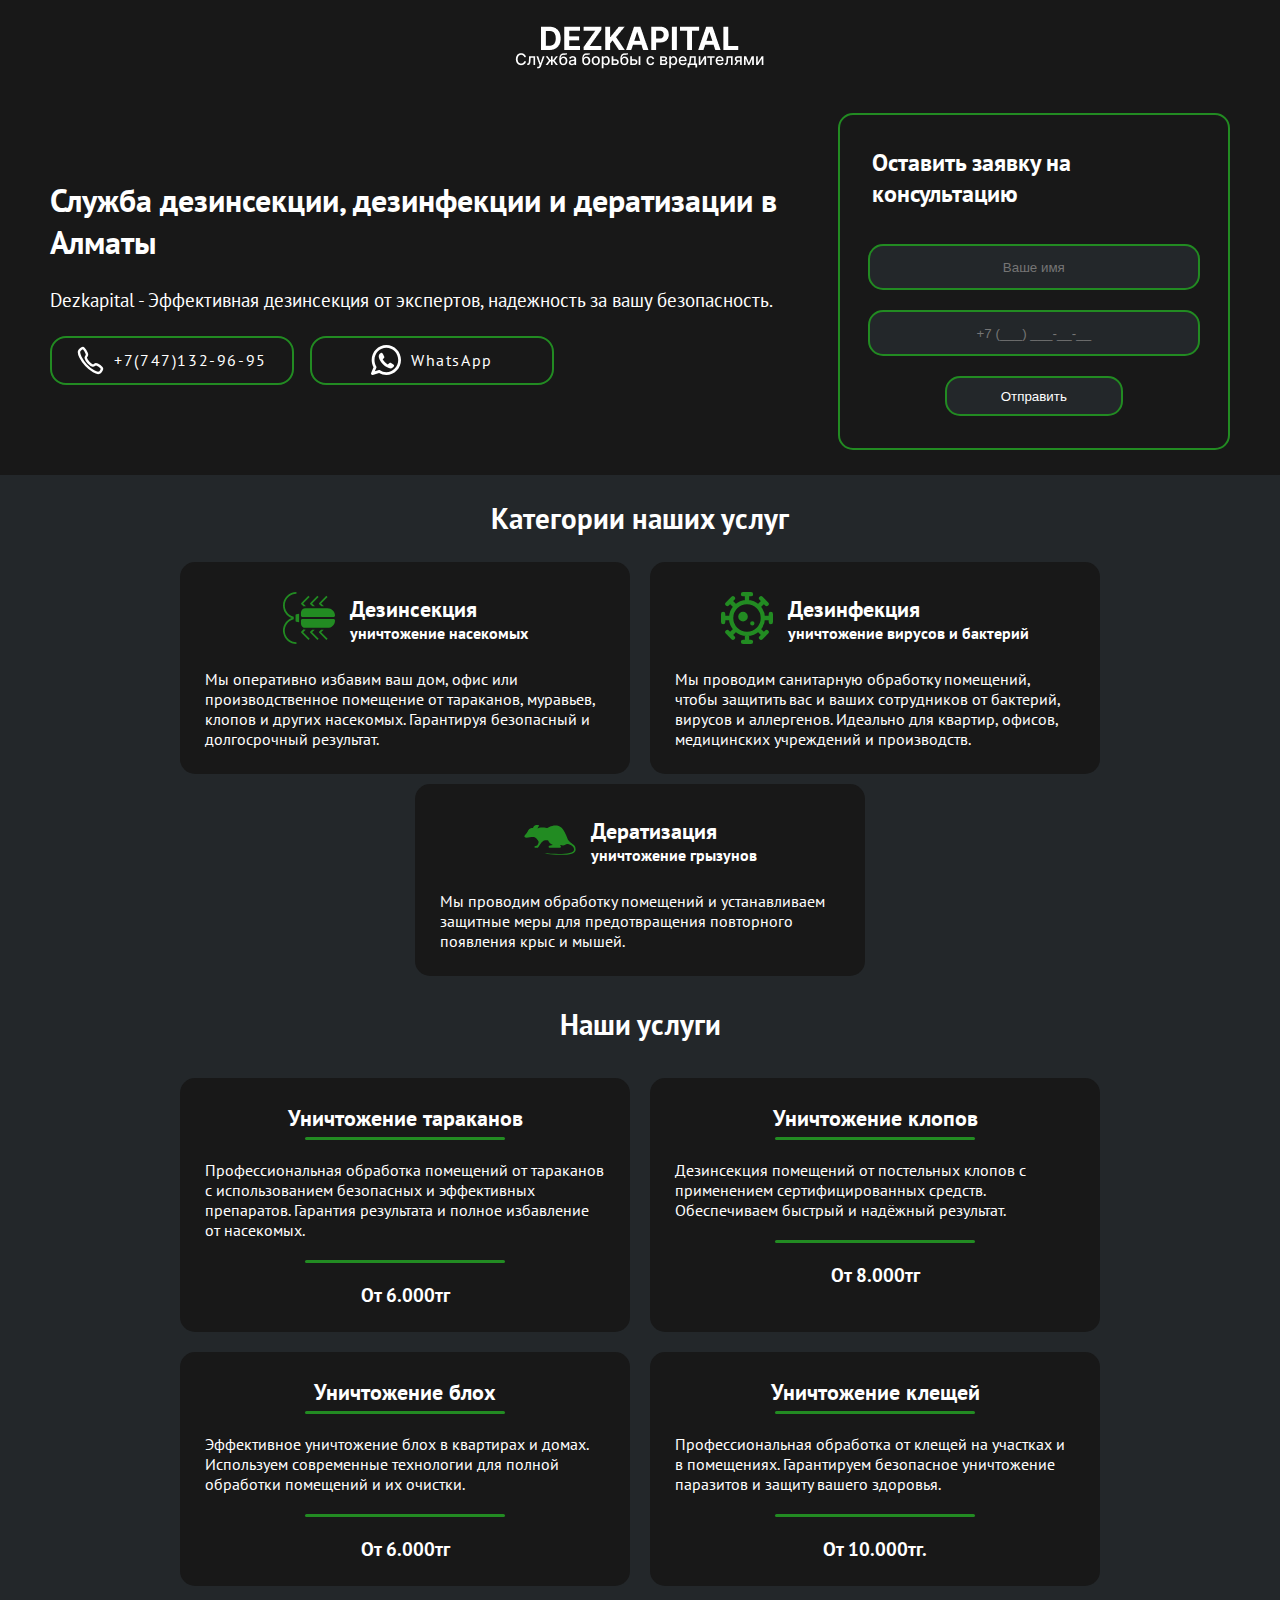
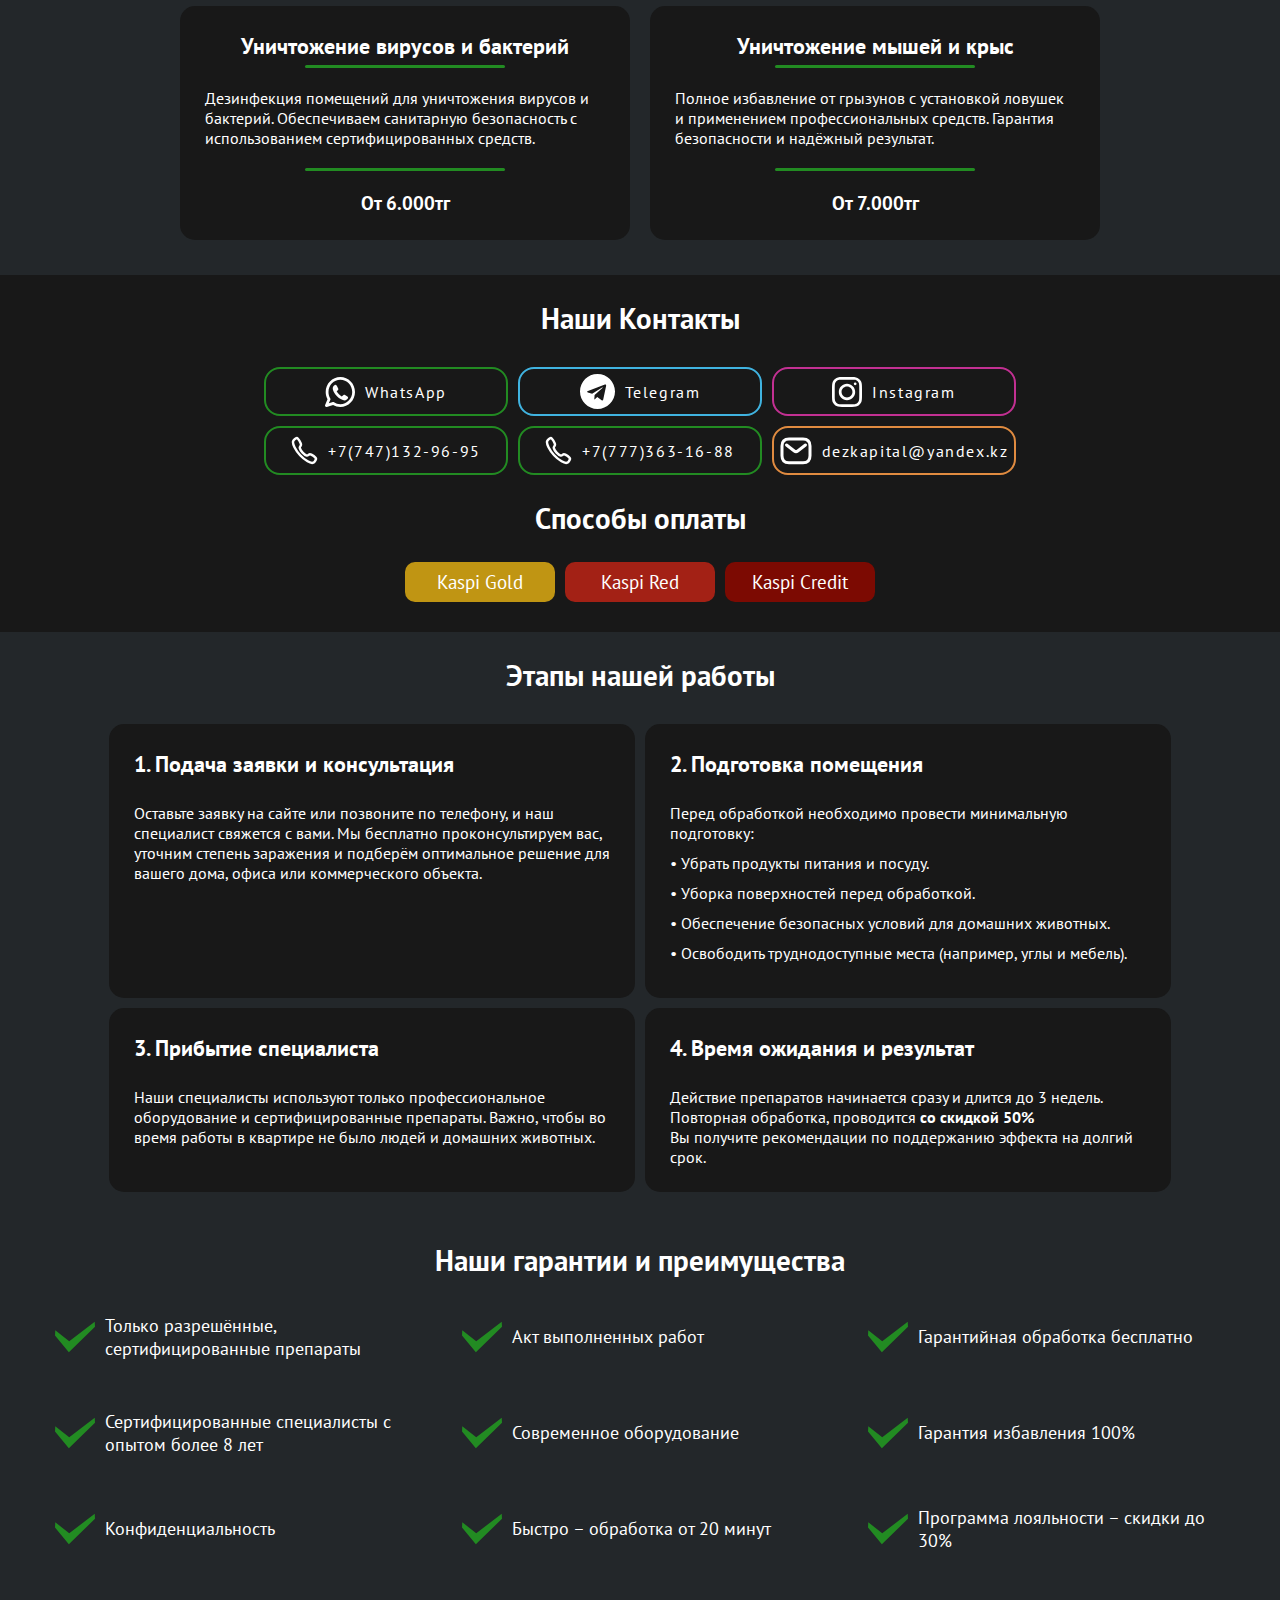
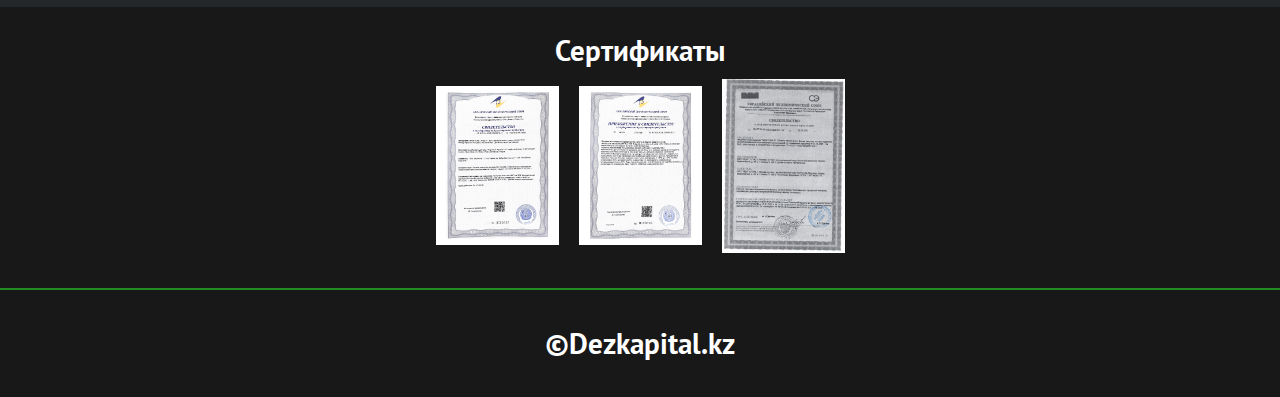
<file: index.html>
<!DOCTYPE html>
<html lang="ru">
<head>
    <meta http-equiv="Content-Type" content="text/html; charset=UTF-8" />
    <meta name="viewport" content="width=device-width, initial-scale=1.0">
    <link rel="icon" href="icons/DezkapitalIcon32.svg" sizes="32x32" type="image/svg+xml">
    <link rel="icon" href="icons/DezkapitalIcon64.svg" sizes="64x64" type="image/svg+xml">
    <meta name="description" content="Дезинфекция, дезинсекция, дератизация в Алматы. Уничтожение насекомых и грызунов по доступным ценам." />
    <meta name="keywords" content= " Услуги по борьбе и уничтожению грызунов и насекомых в Алмате. Дезинфекция, Дезинсекция, Дератизация, DEZKAPITAL, Алматы, Насекомые, Крысы" />
    <link rel="stylesheet" href="css/style.css">
    <title>Дезинфекция, дезинсекция, дератизация в Алматы | DEZKAPITAL</title>

<!-- Yandex.Metrika counter -->
<script type="text/javascript" >
   (function(m,e,t,r,i,k,a){m[i]=m[i]||function(){(m[i].a=m[i].a||[]).push(arguments)};
   m[i].l=1*new Date();
   for (var j = 0; j < document.scripts.length; j++) {if (document.scripts[j].src === r) { return; }}
   k=e.createElement(t),a=e.getElementsByTagName(t)[0],k.async=1,k.src=r,a.parentNode.insertBefore(k,a)})
   (window, document, "script", "https://mc.yandex.ru/metrika/tag.js", "ym");
   ym(99229256, "init", {
        clickmap:true,
        trackLinks:true,
        accurateTrackBounce:true,
        webvisor:true
   });
</script>

<noscript><div><img src="https://mc.yandex.ru/watch/99229256" style="position:absolute; left:-9999px;" alt="" /></div></noscript>
<!-- /Yandex.Metrika counter -->

<script async src="https://www.googletagmanager.com/gtag/js?id=AW-11495275003"></script>
<!-- Google tag (gtag.js) --> <script async src="https://www.googletagmanager.com/gtag/js?id=AW-11495275003"></script> <script> window.dataLayer = window.dataLayer || []; function gtag(){dataLayer.push(arguments);} gtag('js', new Date()); gtag('config', 'AW-11495275003'); </script>

<!-- Event snippet for Клики по номеру телефона conversion page
In your html page, add the snippet and call gtag_report_conversion when someone clicks on the chosen link or button. -->
<script>
    function gtag_report_conversion(url) {
      var callback = function () {
        if (typeof(url) != 'undefined') {
          window.location = url;
        }
      };
      gtag('event', 'conversion', {
          'send_to': 'AW-11495275003/Rf2ZCLLm7_gZEPvzr-kq',
          'event_callback': callback
      });
      return false;
    }
    </script>
    <!-- Event snippet for Контакт conversion page -->
<script>
  gtag('event', 'conversion', {'send_to': 'AW-11495275003/3IpMCIKu4PgZEPvzr-kq'});
</script>

</head>
<body>
    <header>
        <img src="img/Logo.png" alt="Логотип DEZKAPITAL – дезинфекция, дезинсекция и дератизация в Алматы">
    </header>

    <main>
        <section class="hero-section">
            <div class="hero-content">
                <h1>Служба дезинсекции, дезинфекции и дератизации в Алматы</h1>
                <p>Dezkapital - Эффективная дезинсекция от экспертов, надежность за вашу безопасность.</p>
                <div class="contact-buttons">
                    <a href="tel:+77471329695" class="button-phone-number button-style contact-button" onclick="return tag_report_conversion('tel:+77471329695')" title="Позвонить по номеру +7(747)132-96-95" target="_blank" aria-label="Позвонить по номеру +7(747)132-96-95">
                        <img src="svg/number.svg" alt="PhoneIcon" role="presentation">
                        <span>+7(747)132-96-95</span>
                    </a>
                    <a href="https://wa.me/77471329695" class="whatsapp-button button-style contact-button" title="Позвонить по номеру +7(747)132-96-95" target="_blank" aria-label="Написать в WhatsApp">
                        <img src="svg/whatsapp.svg" alt="WhatsAppIcon" role="presentation">
                        <span>WhatsApp</span>
                    </a>
                </div>
            </div>
            <div class="hero-form">
                <form id="form">
                    <h3 style="margin-bottom: 35px;">Оставить заявку на консультацию</h3>
                    <input class="input-name input-style" autocomplete="off" type="text" id="name" placeholder="Ваше имя" required><br>
                    <input class="input-phone input-style" autocomplete="off" type="tel" id="phone" placeholder="+7 (___) ___-__-__" required><br>
                    <input class="submit-button" id="submit-button" type="submit" value="Отправить">
                  </form>
            </div>
        </section>
        <section class="services-section">
            <h2>Категории наших услуг</h2>
            <div class="container-blocks-services-categories">
                <article class="desinsection block-service">
                    <div class="heading-box">
                        <img src="svg/cockroach.svg" alt="Иконка дезинсекция" style="rotate: -90deg; height: 62px; width: 52px;">
                        <div class="heading">
                            <h4>Дезинсекция</h4>
                            <h5>уничтожение насекомых</h5>
                        </div>
                    </div>
                    <p>Мы оперативно избавим ваш дом, офис или производственное помещение от тараканов, муравьев, клопов и других насекомых. Гарантируя безопасный и долгосрочный результат.</p>
                </article>

                <article class="desinfection block-service">
                    <div class="heading-box">
                        <img src="svg/desinfection.svg" alt="Иконка дезинфекция" style="height: 62px; width: 52px;">
                        <div class="heading">
                            <h4>Дезинфекция</h4>
                            <h5>уничтожение вирусов и бактерий</h5>
                        </div>
                    </div>
                    <p>Мы проводим санитарную обработку помещений, чтобы защитить вас и ваших сотрудников от бактерий, вирусов и аллергенов. Идеально для квартир, офисов, медицинских учреждений и производств.</p>
                </article>

                <article class="deratization block-service">
                    <div class="heading-box">
                        <img src="svg/deratization.svg" alt="Иконка дератизация">
                        <div class="heading">
                            <h4>Дератизация</h4>
                            <h5>уничтожение грызунов</h5>
                        </div>
                    </div>
                    <p>Мы проводим обработку помещений и устанавливаем защитные меры для предотвращения повторного появления крыс и мышей.</p>
                </article>
            </div>
            <h2>Наши услуги</h2>
            <div class="container-blocks-services">
                <article class="block-service">
                        <div class="service-heading">
                            <h4>Уничтожение тараканов</h4>
                            <div class="line"></div>
                        </div>
                    <p>Профессиональная обработка помещений от тараканов с использованием безопасных и эффективных препаратов. Гарантия результата и полное избавление от насекомых.</p>
                    <div class="bottom-line line"></div>
                    <h3>От 6.000тг</h3>
                </article>

                <article class="block-service">
                        <div class="service-heading">
                            <h4>Уничтожение клопов</h4>
                            <div class="line"></div>
                        </div>
                    <p>Дезинсекция помещений от постельных клопов с применением сертифицированных средств. Обеспечиваем быстрый и надёжный результат.</p>
                    <div class="bottom-line line"></div>
                    <h3>От 8.000тг</h3>
                </article>

                <article class="block-service">
                        <div class="service-heading">
                            <h4>Уничтожение блох</h4>
                            <div class="line"></div>
                        </div>
                    <p>Эффективное уничтожение блох в квартирах и домах. Используем современные технологии для полной обработки помещений и их очистки.</p>
                    <div class="bottom-line line"></div>
                    <h3>От 6.000тг</h3>
                </article>

                <article class="block-service">
                    <div class="service-heading">
                        <h4>Уничтожение клещей</h4>
                        <div class="line"></div>
                    </div>
                <p>Профессиональная обработка от клещей на участках и в помещениях. Гарантируем безопасное уничтожение паразитов и защиту вашего здоровья.</p>
                <div class="bottom-line line"></div>
                <h3>От 10.000тг.</h3>
            </article>

            <article class="block-service">
                    <div class="service-heading">
                        <h4>Уничтожение вирусов и бактерий</h4>
                        <div class="line"></div>
                    </div>
                <p>Дезинфекция помещений для уничтожения вирусов и бактерий. Обеспечиваем санитарную безопасность с использованием сертифицированных средств.</p>
                <div class="bottom-line line"></div>
                <h3>От 6.000тг</h3>
            </article>

            <article class="block-service">
                    <div class="service-heading">
                        <h4>Уничтожение мышей и крыс</h4>
                        <div class="line"></div>
                    </div>
                <p>Полное избавление от грызунов с установкой ловушек и применением профессиональных средств. Гарантия безопасности и надёжный результат.</p>
                <div class="bottom-line line"></div>
                <h3>От 7.000тг</h3>
            </article>
            </div>
        </section>
        <section class="contacts-section">
            <h2>Наши Контакты</h2>
            <div class="container-block-contact">
                <div class="contact-list">
                    <a href="https://wa.me/77471329695" class="whatsapp-button button-style contact-button" title="Позвонить по номеру +7(747)132-96-95" target="_blank" aria-label="Позвонить по номеру +7(747)132-96-95">
                        <img src="svg/whatsapp.svg" alt="WhatsAppIcon" role="presentation">
                        <span>WhatsApp</span>
                    </a>
                    <a href="https://t.me/+77471329695" class="telegram-button button-style" title="Перейти в Telegram" target="_blank" aria-label="Перейти в Telegram">
                        <img src="svg/telegram.svg" alt="TelegramIcon" role="presentation">
                        <span>Telegram</span>
                    </a>
                    <a href="https://www.instagram.com/dezkapital/profilecard/?igsh=N2Y1d2Y3OW52aDc3" class="instagram-button button-style" title="Перейти в Instagram" target="_blank" aria-label="Перейти в Instagram">
                        <img src="svg/instagram.svg" alt="InstagramIcon" role="presentation">
                        <span>Instagram</span>
                    </a>
                </div>
                <div class="contact-list">
                    <a href="tel:77471329695" class="phone-number-button button-style contact-button" title="Позвонить по номеру +7(747)132-96-95" aria-label="Позвонить по номеру +7(747)132-96-95">
                        <img src="svg/number.svg" alt="PhoneIcon" role="presentation">
                        <span>+7(747)132-96-95</span>
                    </a>
                    <a href="tel:77773631688" class="phone-number-button button-style contact-button" title="Позвонить по номеру +7(777)363-16-88" aria-label="Позвонить по номеру +7(777)363-16-88">
                        <img src="svg/number.svg" alt="PhoneIcon" role="presentation">
                        <span>+7(777)363-16-88</span>
                    </a>
                    <a href="mailto:dezkapital@yandex.kz" class="email-button button-style" title="Написать на email dezkapital@yandex.kz" target="_blank" aria-label="Написать на email dezkapital@yandex.kz">
                        <img src="svg/email.svg" alt="EmailIcon" role="presentation">
                        <span>dezkapital@yandex.kz</span>
                    </a>
                </div>                
            </div>
            <div class="payment-variant">
                <h2>Способы оплаты</h2>
                <div class="payment">
                    <div class="kaspi-gold kaspi">Kaspi Gold</div>
                    <div class="kaspi-red kaspi">Kaspi Red</div>
                    <div class="kaspi-credit kaspi">Kaspi Credit</div>
                </div>
            </div>
        </section>
        <section class="process-section">
            <h2>Этапы нашей работы</h2>
            <ul class="cards">
                <li class="process-step">
                        <h4>1. Подача заявки и консультация</h4>
                    <p>Оставьте заявку на сайте или позвоните по телефону, и наш специалист свяжется с вами. Мы бесплатно проконсультируем вас, уточним степень заражения и подберём оптимальное решение для вашего дома, офиса или коммерческого объекта.</p>
                </li>
                <li class="process-step">
                        <h4>2. Подготовка помещения </h4>
                        <p style="margin-bottom: 10px;">Перед обработкой необходимо провести минимальную подготовку:</p>
                        <p style="margin-bottom: 10px;">• Убрать продукты питания и посуду.</p>
                        <p style="margin-bottom: 10px;">• Уборка поверхностей перед обработкой.</p>
                        <p style="margin-bottom: 10px;">• Обеспечение безопасных условий для домашних животных.</p>
                        <p style="margin-bottom: 10px;">• Освободить труднодоступные места (например, углы и мебель).</p>
                </li>
                <li class="process-step">
                        <h4>3. Прибытие специалиста </h4>
                        <p>Наши специалисты используют только профессиональное оборудование и сертифицированные препараты.
                            Важно, чтобы во время работы в квартире не было людей и домашних животных.</p>
                </li>
                <li class="process-step">
                        <h4>4. Время ожидания и результат</h4>
                        <p>Действие препаратов начинается сразу и длится до 3 недель.</p>
                        <p>Повторная обработка, проводится <b>со скидкой 50%</b></p>
                        <p>Вы получите рекомендации по поддержанию эффекта на долгий срок.</p>
                </li>
            </ul>
        </section>
        <section class="guarantees-and-advantages">
            <h2>Наши гарантии и преимущества</h2>
            <div class="adventires-container">
                <div class="adventures">
                    <img src="svg/checkbox.svg">
                    <p>Только разрешённые, сертифицированные препараты</p>
                </div>

                <div class="adventures">
                    <img src="svg/checkbox.svg">
                    <p>Акт выполненных работ</p>
                </div>

                <div class="adventures">
                    <img src="svg/checkbox.svg">
                    <p>Гарантийная обработка бесплатно</p>
                </div>

                <div class="adventures">
                    <img src="svg/checkbox.svg">
                    <p>Сертифицированные специалисты с опытом более 8 лет</p>
                </div>

                <div class="adventures">
                    <img src="svg/checkbox.svg">
                    <p>Современное оборудование</p>
                </div>

                <div class="adventures">
                    <img src="svg/checkbox.svg">
                    <p>Гарантия избавления 100%</p>
                </div>

                <div class="adventures">
                    <img src="svg/checkbox.svg">
                    <p>Конфиденциальность</p>
                </div>

                <div class="adventures">
                    <img src="svg/checkbox.svg">
                    <p>Быстро – обработка от 20 минут</p>
                </div>

                <div class="adventures">
                    <img src="svg/checkbox.svg">
                    <p>Программа лояльности – скидки до 30%</p>
                </div>
            </div>
        </section>
        <section class="certificates-section">
            <h2>Сертификаты</h2>
                <div class="certificates-list">
                        <img class="certificate-img certificate-img-1" src="img/1.png" alt="img" loading="lazy">
                        <img class="certificate-img certificate-img-2" src="img/2.png" alt="img" loading="lazy">
                        <img class="certificate-img certificate-img-3" src="img/3.png" alt="img" loading="lazy">
                </div>
            </section>
    </main>
    <footer>
        <h2>©Dezkapital.kz</h2>
    </footer>

    <script src="js/app.js"></script>
</body>
</html>
</file>
<file: css/style.css>
@font-face {
  font-family: "PT Sans";
  src: url("../fonts/PTSans-Regular.ttf") format("truetype");
  font-style: normal;
  font-weight: 400; }
@font-face {
  font-family: "PT Sans";
  src: url("../fonts/PTSans-Bold.ttf") format("truetype");
  font-style: normal;
  font-weight: 700; }
@font-face {
  font-family: "PT Sans";
  src: url("../fonts/PTSans-Italic.ttf") format("truetype");
  font-style: italic;
  font-weight: 400; }
@font-face {
  font-family: "PT Sans";
  src: url("../fonts/PTSans-BoldItalic.ttf") format("truetype");
  font-style: italic;
  font-weight: 700; }
.pt-sans-regular {
  font-family: "PT Sans", sans-serif;
  font-weight: 400;
  font-style: normal; }

.pt-sans-bold {
  font-family: "PT Sans", sans-serif;
  font-weight: 700;
  font-style: normal; }

.pt-sans-regular-italic {
  font-family: "PT Sans", sans-serif;
  font-weight: 400;
  font-style: italic; }

.pt-sans-bold-italic {
  font-family: "PT Sans", sans-serif;
  font-weight: 700;
  font-style: italic; }

* {
  margin: 0;
  color: #fff; }

a, ul, li {
  text-decoration: none;
  list-style: none;
  color: #fff; }

h1 {
  font-size: 2rem;
  margin-bottom: 1.5rem; }

h2 {
  font-size: 1.8rem; }

h4 {
  font-size: 1.4rem; }

h5 {
  font-size: 1rem; }

html {
  background-color: #23272A;
  font-family: "PT Sans";
  font-size: 16px; }

header {
  display: flex;
  align-items: center;
  justify-content: center;
  background-color: #181818;
  padding: 1.2rem; }

.hero-section {
  display: flex;
  justify-content: space-between;
  align-items: center;
  background-color: #181818;
  padding: 25px 50px; }

.hero-content p {
  margin-bottom: 1.5rem;
  font-size: 1.2rem; }

.button-style {
  display: flex;
  align-items: center;
  justify-content: center;
  width: 15rem;
  height: 2.8rem;
  border-radius: 1rem;
  font-weight: 500;
  transition: all .3s;
  letter-spacing: .1rem;
  cursor: pointer; }
  .button-style img {
    margin-right: 10px; }

.contact-buttons {
  display: flex; }
  .contact-buttons .button-phone-number {
    margin-right: 1rem; }

.contact-button {
  border: 2px solid #228B22; }
  .contact-button:hover {
    background-color: #228B22; }

#form {
  display: flex;
  flex-direction: column;
  align-items: center;
  border-radius: 15px;
  border: 2px solid #228B22;
  padding: 2rem; }
  #form h3 {
    font-size: 1.5rem; }

.input-group {
  width: 100%; }
  .input-group input {
    margin-bottom: 15px; }

.input-style {
  width: 100%;
  height: 40px;
  border-radius: 15px;
  border: 2px solid #228B22;
  text-align: center;
  background-color: #23272A; }

.submit-button {
  width: 55%;
  height: 40px;
  border-radius: 15px;
  border: 2px solid #228B22;
  background-color: #23272A;
  transition: 400ms;
  cursor: pointer; }
  .submit-button:hover {
    background-color: #228B22; }
  .submit-button[disabled]:hover {
    background-color: #228B22;
    cursor: not-allowed; }

@media (max-width: 1250px) {
  .hero-section {
    flex-direction: column; }

  .hero-content {
    flex-direction: column;
    margin-bottom: 25px;
    text-align: center; }

  .hero-form {
    display: flex;
    align-items: center;
    justify-content: center; }

  .contact-buttons {
    display: flex;
    justify-content: center;
    align-items: center; }
    .contact-buttons .button-phone-number {
      margin: 0 10px 0 0; } }
@media (max-width: 508px) {
  .contact-buttons {
    flex-direction: column; }
    .contact-buttons .button-phone-number {
      margin: 0 0 10px 0; } }
.services-section {
  display: flex;
  align-items: center;
  flex-direction: column;
  padding: 25px 50px; }

.container-blocks-services, .container-blocks-services-categories {
  display: flex;
  flex-wrap: wrap;
  justify-content: center;
  margin-top: 25px; }

.container-blocks-services-categories {
  margin-bottom: 20px; }

.block-service {
  display: flex;
  flex-direction: column;
  align-items: center;
  background-color: #181818;
  margin: 0 10px 10px 10px;
  padding: 25px;
  max-width: 400px;
  min-width: 380px;
  border-radius: 15px; }

.heading-box {
  display: flex;
  justify-content: center;
  align-items: center;
  margin-bottom: 20px; }
  .heading-box img {
    margin-right: 15px;
    height: 62px;
    width: 52px; }

.line {
  background-color: #228B22;
  height: 3px;
  width: 200px;
  border-radius: 2px;
  margin-top: 5px; }

.bottom-line {
  margin: 20px 0; }

.service-heading {
  display: flex;
  justify-content: center;
  align-items: center;
  flex-direction: column;
  margin-bottom: 20px; }

.container-blocks-services article {
  margin: 10px; }

.contacts-section {
  display: flex;
  flex-direction: column;
  align-items: center;
  background-color: #181818;
  padding: 25px; }

.container-block-contact {
  flex-wrap: wrap;
  margin-top: 25px; }

.contact-list {
  display: flex;
  flex-wrap: wrap;
  padding: 0; }
  .contact-list a {
    margin: 5px; }

.telegram-button {
  border: 2px solid #40B3E0; }
  .telegram-button:hover {
    background-color: #40B3E0; }

.instagram-button {
  border: 2px solid #C23092; }
  .instagram-button:hover {
    background-color: #C23092; }

.email-button {
  border: 2px solid #E08B40; }
  .email-button:hover {
    background-color: #E08B40; }

.payment-variant {
  text-align: center;
  margin-top: 20px; }

.payment {
  display: flex;
  margin-top: 20px; }

.kaspi {
  display: flex;
  align-items: center;
  justify-content: center;
  width: 150px;
  height: 40px;
  border-radius: 10px;
  margin: 5px;
  font-size: 1.2rem; }

.kaspi-gold {
  background-color: #c09513; }

.kaspi-red {
  background-color: #a32115; }

.kaspi-credit {
  background-color: #7c0a02; }

@media (max-width: 812px) {
  .contact-list {
    display: flex;
    flex-direction: column; }

  .payment {
    display: flex;
    flex-direction: column;
    align-items: center; } }
.process-section {
  display: flex;
  flex-direction: column;
  padding: 25px;
  justify-content: center;
  align-items: center; }

.cards {
  display: flex;
  padding: 25px 0 0 0;
  justify-content: center;
  flex-wrap: wrap;
  max-width: 1400px; }

.process-step {
  background-color: #181818;
  width: 100%;
  padding: 25px;
  margin: 5px;
  border-radius: 15px;
  max-width: 476px; }
  .process-step h4 {
    margin-bottom: 25px; }

.guarantees-and-advantages {
  display: flex;
  padding: 20px;
  align-items: center;
  flex-direction: column; }

.adventires-container {
  display: flex;
  flex-wrap: wrap;
  justify-content: center;
  gap: 20px;
  margin: 20px auto;
  max-width: 1200px; }

.adventures {
  flex: 1 1 calc(33.333% - 20px);
  box-sizing: border-box;
  padding: 15px;
  text-align: start;
  display: flex;
  align-items: center;
  gap: 10px;
  max-width: 550px; }
  .adventures p {
    font-size: 1.1rem; }

@media (max-width: 980px) {
  .adventires-container {
    flex-wrap: nowrap;
    flex-direction: column; } }
.certificates-section {
  display: flex;
  flex-direction: column;
  align-items: center;
  background-color: #181818;
  padding: 25px; }

.certificates-list {
  display: flex;
  justify-content: center;
  align-items: center; }

.certificate-img {
  width: 10%;
  height: auto;
  margin: 10px; }

footer {
  padding: 35px;
  text-align: center;
  background-color: #181818;
  border-top: 2px solid #228B22; }

/*# sourceMappingURL=style.css.map */
</file>
